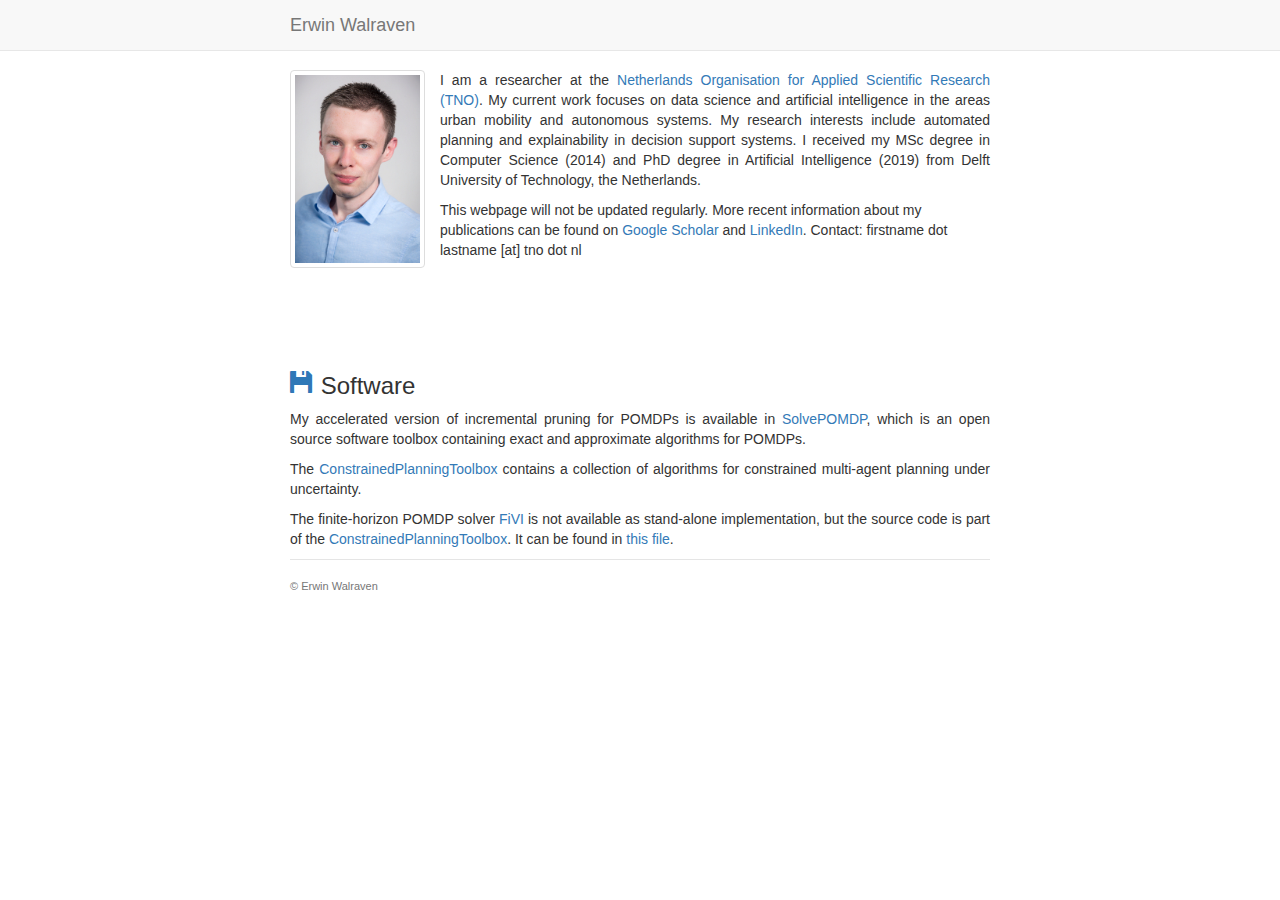
<file: index.html>
<!DOCTYPE html>
<html lang="en">
	<head>
		<meta charset="utf-8">
		<meta http-equiv="X-UA-Compatible" content="IE=edge">
		<meta name="viewport" content="width=device-width, initial-scale=1">
		<meta name="description" content="Erwin Walraven">
		<meta name="keywords" content="Erwin Walraven, TNO, TU Delft, Delft University of Technology, planning, scheduling, artificial intelligence, machine learning">
		<meta name="author" content="Erwin Walraven">

		<title>Erwin Walraven</title>
		<link href="css/bootstrap.css" rel="stylesheet">
		<link href="css/custom.css" rel="stylesheet">

		<!-- HTML5 shim and Respond.js IE8 support of HTML5 elements and media queries -->
		<!--[if lt IE 9]>
		<script src="https://oss.maxcdn.com/libs/html5shiv/3.7.0/html5shiv.js"></script>
		<script src="https://oss.maxcdn.com/libs/respond.js/1.4.2/respond.min.js"></script>
		<![endif]-->
	</head>
	<body>
		<div class="navbar navbar-default navbar-fixed-top" role="navigation">
			<div class="container">
				<div class="navbar-header">
					<button type="button" class="navbar-toggle" data-toggle="collapse" data-target=".navbar-collapse">
					<span class="sr-only">Toggle navigation</span>
					<span class="icon-bar"></span>
					<span class="icon-bar"></span>
					<span class="icon-bar"></span>
					</button>
					<a class="navbar-brand" href="#">Erwin Walraven</a>
				</div>
				<div class="collapse navbar-collapse">
					<ul class="nav navbar-nav navbar-right">
						<li>&nbsp;</li>
						<li>&nbsp;</li>
					</ul>
				</div>
			</div>
		</div>

		<div class="container">
			<p class="text-justify toptext"><img src="img/picture.jpg" class="img-thumbnail photo" align="left" alt="Photo">I am a researcher at the <a href="https://www.tno.nl/en" target="_blank">Netherlands Organisation for Applied Scientific Research (TNO)</a>. My current work focuses on data science and artificial intelligence in the areas urban mobility and autonomous systems. My research interests include automated planning and explainability in decision support systems. I received my MSc degree in Computer Science (2014) and PhD degree in Artificial Intelligence (2019) from Delft University of Technology, the Netherlands.</p>
			<p>This webpage will not be updated regularly. More recent information about my publications can be found on <a href="https://scholar.google.nl/citations?user=zUzfGhYAAAAJ" target="_blank">Google Scholar</a> and <a href="https://www.linkedin.com/in/erwinwalraven/" target="_blank">LinkedIn</a>. Contact: firstname dot lastname [at] tno dot nl</p>
			<p>&nbsp;</p>
			<p>&nbsp;</p>
			<p>&nbsp;</p>

			<a id="software" class="anchor"></a>
			<h3><span class="glyphicon glyphicon-floppy-disk iconcolor"></span> Software</h3>
			<p class="text-justify">
                My accelerated version of incremental pruning for POMDPs is available in <a href="https://erwinwalraven.nl/solvepomdp" target="_blank">SolvePOMDP</a>, which is an open source software toolbox containing exact and approximate algorithms for POMDPs.
			</p>
			<p class="text-justify">The <a href="https://github.com/AlgTUDelft/ConstrainedPlanningToolbox" target="_blank">ConstrainedPlanningToolbox</a> contains a collection of algorithms for constrained multi-agent planning under uncertainty.</p>
			<p class="text-justify">The finite-horizon POMDP solver <a href="https://jair.org/index.php/jair/article/view/11324" target="_blank">FiVI</a> is not available as stand-alone implementation, but the source code is part of the <a href="https://github.com/AlgTUDelft/ConstrainedPlanningToolbox" target="_blank">ConstrainedPlanningToolbox</a>. It can be found in <a href="https://github.com/AlgTUDelft/ConstrainedPlanningToolbox/blob/master/src/main/java/algorithms/pomdp/cgcp/FiniteVI.java" target="_blank">this file</a>.</p>


			<div class="footer">
				<p class="copyright">&copy; Erwin Walraven</p>
			</div>
		</div>

		<script src="js/jquery.min.js"></script>
		<script src="js/bootstrap.min.js"></script>
		<script src="js/custom.js"></script>
		<script>
			(function(i,s,o,g,r,a,m){i['GoogleAnalyticsObject']=r;i[r]=i[r]||function(){
			(i[r].q=i[r].q||[]).push(arguments)},i[r].l=1*new Date();a=s.createElement(o),
			m=s.getElementsByTagName(o)[0];a.async=1;a.src=g;m.parentNode.insertBefore(a,m)
			})(window,document,'script','//www.google-analytics.com/analytics.js','ga');

			ga('create', 'UA-53672144-1', 'auto');
			ga('send', 'pageview');
		</script>
	</body>
</html>
</file>
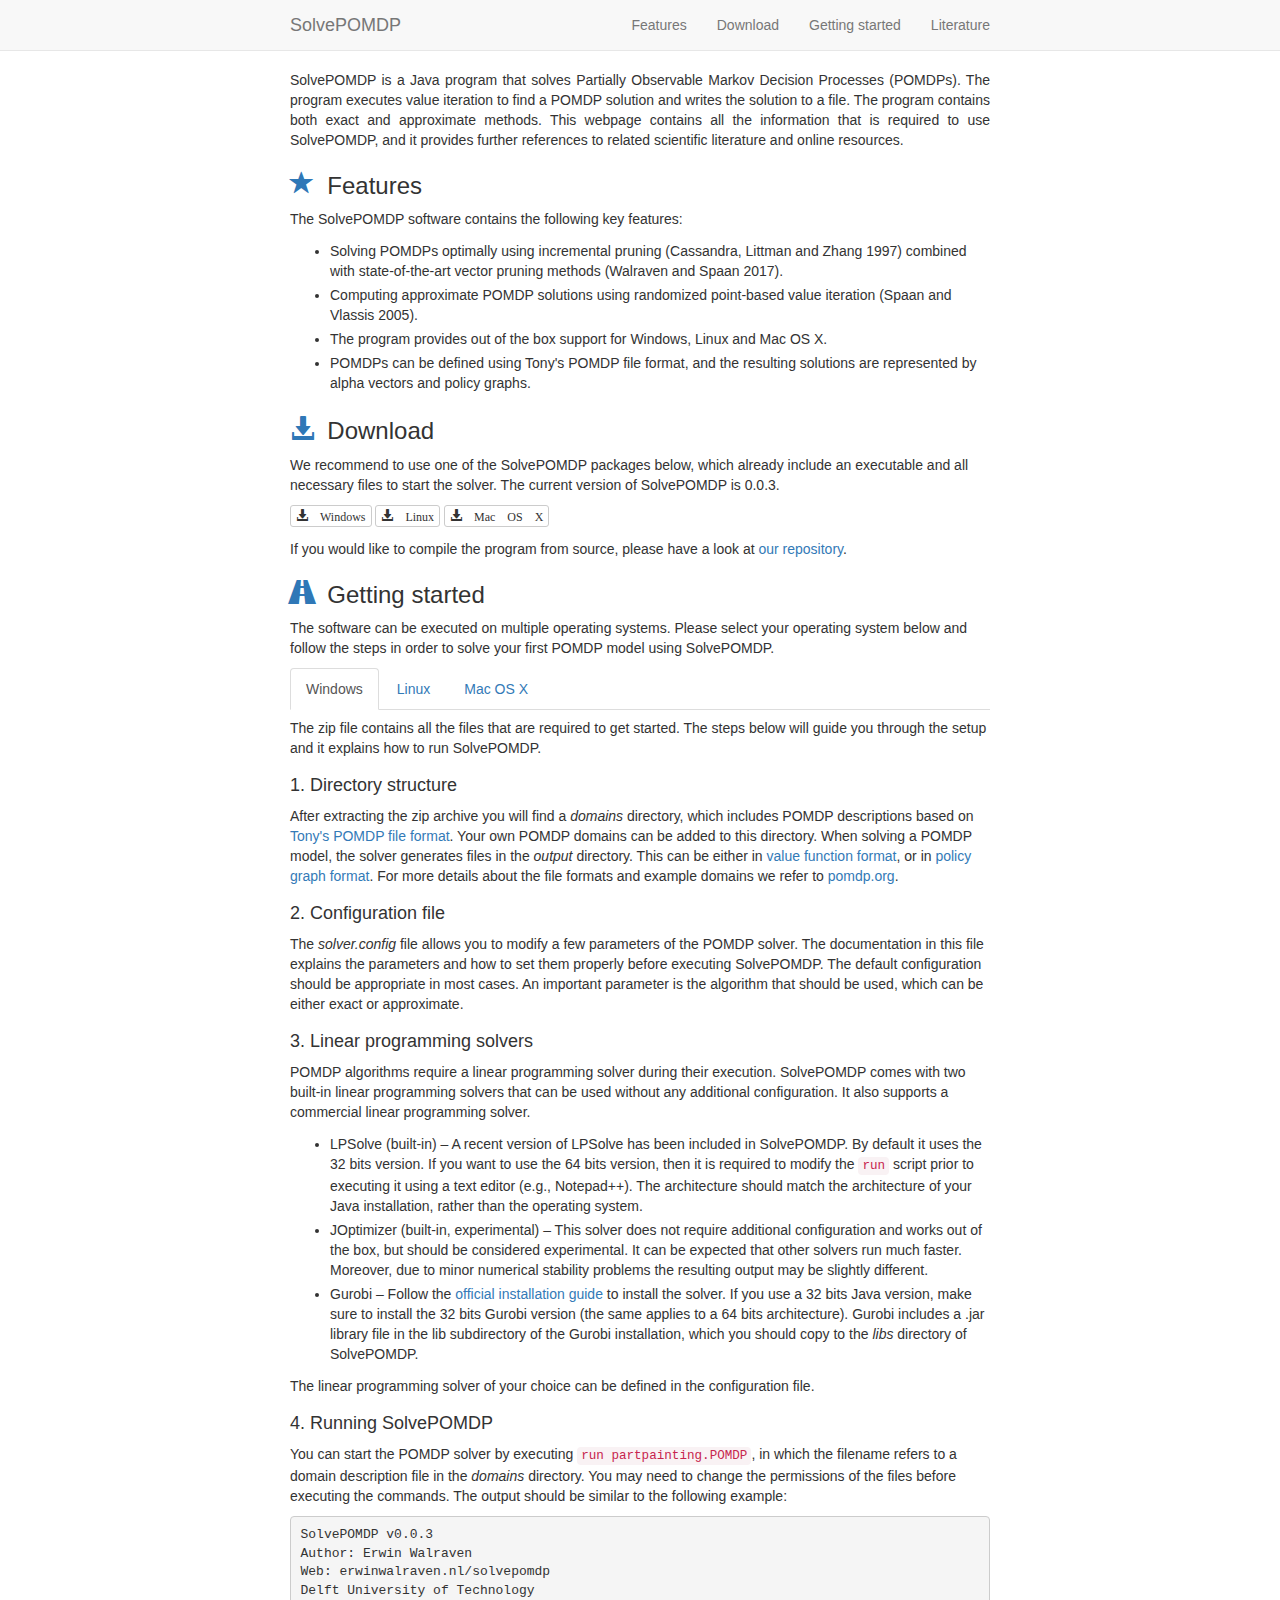
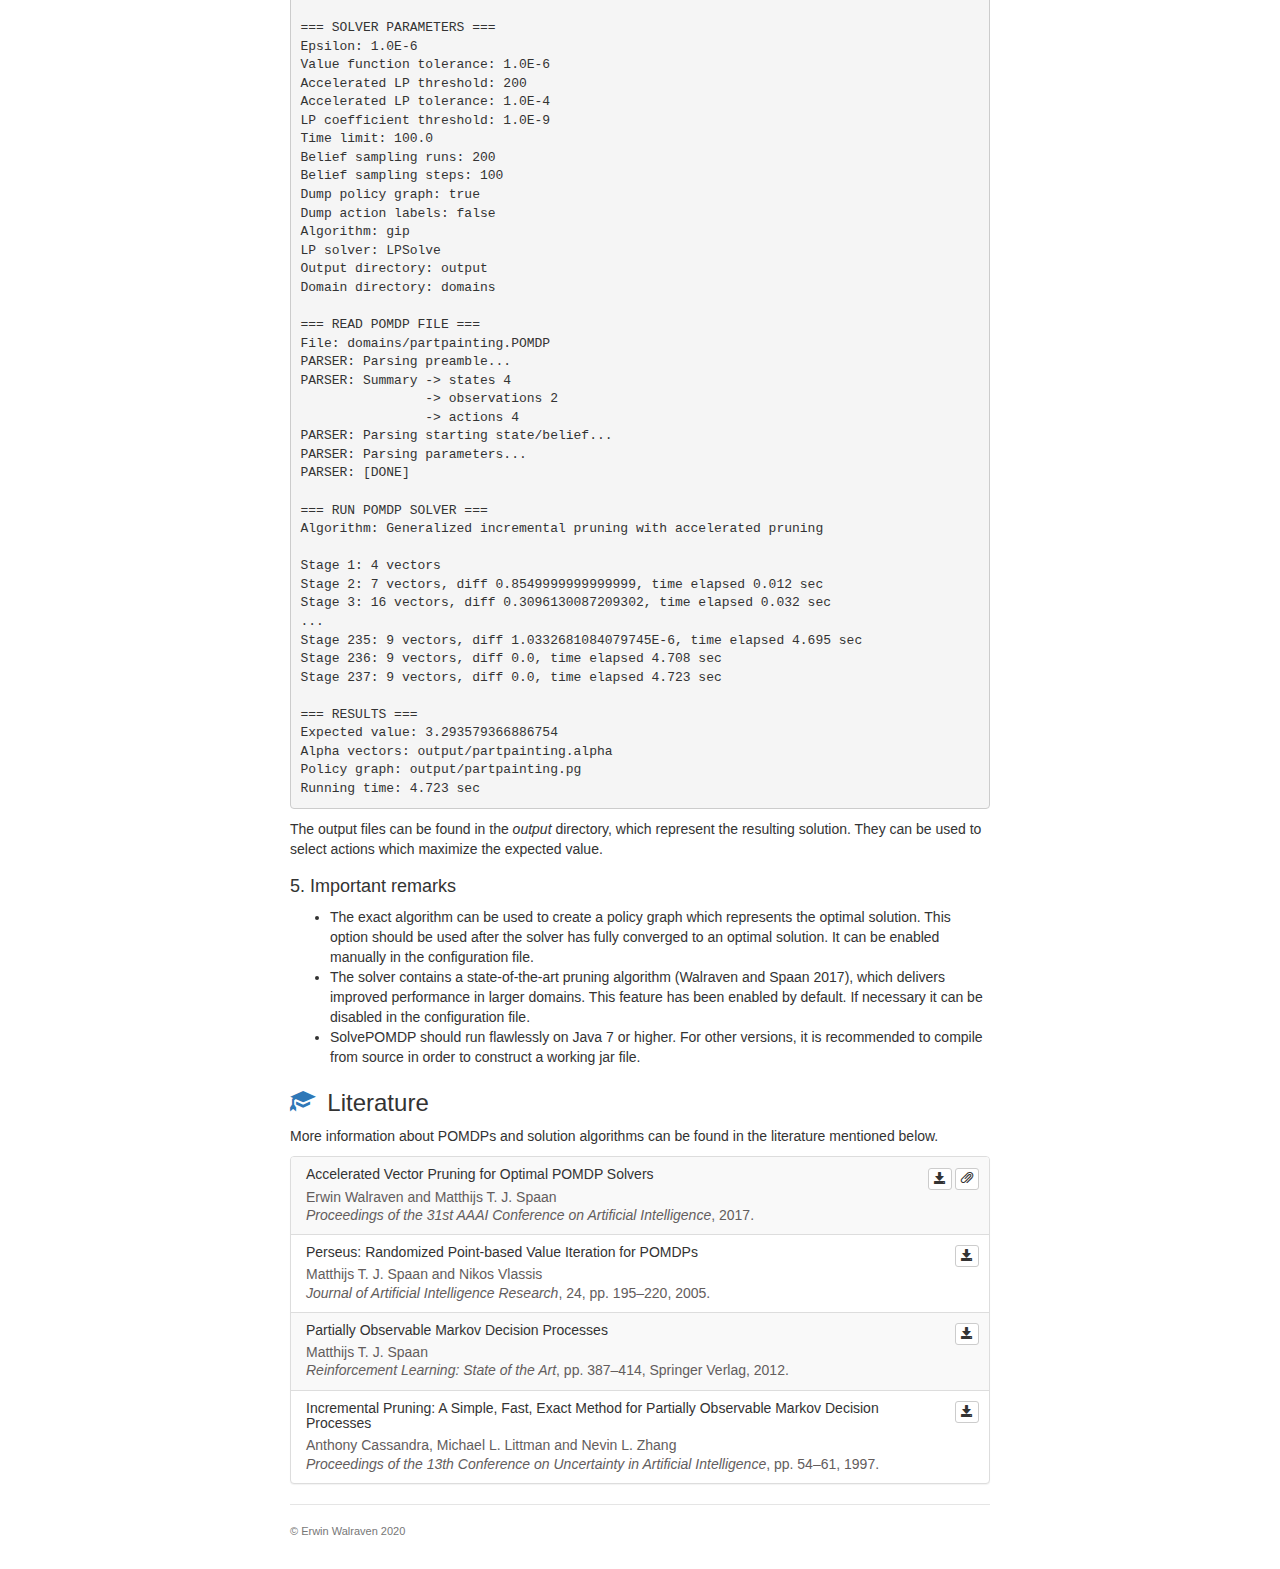
<file: solvepomdp/index.html>
<!DOCTYPE html>
<html lang="en">
	<head>
		<meta charset="utf-8">
		<meta http-equiv="X-UA-Compatible" content="IE=edge">
		<meta name="viewport" content="width=device-width, initial-scale=1">
		<meta name="description" content="SolvePOMDP">
		<meta name="keywords" content="SolvePOMDP, POMDP, incremental pruning, POMDP solver, POMDP algorithm">
		<meta name="author" content="Erwin Walraven">

		<title>SolvePOMDP</title>
		<link href="css/bootstrap.css" rel="stylesheet">
		<link href="css/custom.css" rel="stylesheet">

		<!-- HTML5 shim and Respond.js IE8 support of HTML5 elements and media queries -->
		<!--[if lt IE 9]>
		<script src="https://oss.maxcdn.com/libs/html5shiv/3.7.0/html5shiv.js"></script>
		<script src="https://oss.maxcdn.com/libs/respond.js/1.4.2/respond.min.js"></script>
		<![endif]-->
	</head>
	<body>
		<div class="navbar navbar-default navbar-fixed-top" role="navigation">
			<div class="container">
				<div class="navbar-header">
					<button type="button" class="navbar-toggle" data-toggle="collapse" data-target=".navbar-collapse">
					<span class="sr-only">Toggle navigation</span>
					<span class="icon-bar"></span>
					<span class="icon-bar"></span>
					<span class="icon-bar"></span>
					</button>
					<a class="navbar-brand" href="http://erwinwalraven.nl/solvepomdp">SolvePOMDP</a>
				</div>
				<div class="collapse navbar-collapse">
					<ul class="nav navbar-nav navbar-right">
						<li><a href="#features">Features</a></li>
						<li><a href="#download">Download</a></li>
						<li><a href="#gettingstarted">Getting started</a></li>
						<li><a href="#literature">Literature</a></li>
					</ul>
				</div>
			</div>
		</div>

		<div class="container">
			<p class="text-justify toptext">SolvePOMDP is a Java program that solves Partially Observable Markov Decision Processes (POMDPs). The program executes value iteration to find a POMDP solution and writes the solution to a file. The program contains both exact and approximate methods. This webpage contains all the information that is required to use SolvePOMDP, and it provides further references to related scientific literature and online resources.</p>

			<a id="features" class="anchor"></a>
			<h3><span class="glyphicon glyphicon-star iconcolor"></span>&nbsp;&nbsp;Features</h3>
			<p>The SolvePOMDP software contains the following key features:</p>
			<ul id="featurelist">
				<li>Solving POMDPs optimally using incremental pruning (Cassandra, Littman and Zhang 1997) combined with state-of-the-art vector pruning methods (Walraven and Spaan 2017).</li>
				<li>Computing approximate POMDP solutions using randomized point-based value iteration (Spaan and Vlassis 2005).</li>
				<li>The program provides out of the box support for Windows, Linux and Mac OS X.</li>
				<li>POMDPs can be defined using Tony's POMDP file format, and the resulting solutions are represented by alpha vectors and policy graphs.</li>
			</ul>

			<a id="download" class="anchor"></a>
			<h3><span class="glyphicon glyphicon-download-alt iconcolor"></span>&nbsp;&nbsp;Download</h3>
			<p>We recommend to use one of the SolvePOMDP packages below, which already include an executable and all necessary files to start the solver. The current version of SolvePOMDP is 0.0.3.</p>
			<div id="downloadbuttons"><a href="http://erwinwalraven.nl/solvepomdp/files/SolvePOMDP_003_windows.zip" target="_blank"><button type="button" class="btn btn-default btn-xs"><span class="glyphicon glyphicon-download-alt"> Windows</button></a>&nbsp;<a href="http://erwinwalraven.nl/solvepomdp/files/SolvePOMDP_003_linux.zip" target="_blank"><button type="button" class="btn btn-default btn-xs"><span class="glyphicon glyphicon-download-alt"> Linux</button></a>&nbsp;<a href="http://erwinwalraven.nl/solvepomdp/files/SolvePOMDP_003_mac.zip" target="_blank"><button type="button" class="btn btn-default btn-xs"><span class="glyphicon glyphicon-download-alt"> Mac OS X</button></a></div>
			<p>If you would like to compile the program from source, please have a look at <a href="https://github.com/AlgTUDelft/SolvePOMDP" target="_blank">our repository</a>.</p>

			<a id="gettingstarted" class="anchor"></a>
			<h3><span class="glyphicon glyphicon-road iconcolor"></span>&nbsp;&nbsp;Getting started</h3>
			<p>The software can be executed on multiple operating systems. Please select your operating system below and follow the steps in order to solve your first POMDP model using SolvePOMDP.</p>

			<div>
				<ul class="nav nav-tabs" role="tablist">
				<li role="presentation" class="active"><a href="#windows" aria-controls="windows" role="tab" data-toggle="tab">Windows</a></li>
				<li role="presentation"><a href="#linux" aria-controls="linux" role="tab" data-toggle="tab">Linux</a></li>
				<li role="presentation"><a href="#osx" aria-controls="osx" role="tab" data-toggle="tab">Mac OS X</a></li>
				</ul>

				<div class="tab-content">
					<div role="tabpanel" class="tab-pane fade in active" id="windows">
						<p>The zip file contains all the files that are required to get started. The steps below will guide you through the setup and it explains how to run SolvePOMDP.</p>
						<h4>1. Directory structure</h4>
						<p>After extracting the zip archive you will find a <i>domains</i> directory, which includes POMDP descriptions based on <a href="http://pomdp.org/code/pomdp-file-spec.html" target="_blank">Tony's POMDP file format</a>. Your own POMDP domains can be added to this directory. When solving a POMDP model, the solver generates files in the <i>output</i> directory. This can be either in <a href="http://pomdp.org/code/alpha-file-spec.html" target="_blank">value function format</a>, or in <a href="http://pomdp.org/code/pg-file-spec.html" target="_blank">policy graph format</a>. For more details about the file formats and example domains we refer to <a href="http://pomdp.org/" target="_blank">pomdp.org</a>.</p>

						<h4>2. Configuration file</h4>
						<p>The <i>solver.config</i> file allows you to modify a few parameters of the POMDP solver. The documentation in this file explains the parameters and how to set them properly before executing SolvePOMDP. The default configuration should be appropriate in most cases. An important parameter is the algorithm that should be used, which can be either exact or approximate.</p>

						<h4>3. Linear programming solvers</h4>
						<p>POMDP algorithms require a linear programming solver during their execution. SolvePOMDP comes with two built-in linear programming solvers that can be used without any additional configuration. It also supports a commercial linear programming solver.</p>
						<ul class="bulletlist">
							<li>LPSolve (built-in) – A recent version of LPSolve has been included in SolvePOMDP. By default it uses the 32 bits version. If you want to use the 64 bits version, then it is required to modify the <code>run</code> script prior to executing it using a text editor (e.g., Notepad++). The architecture should match the architecture of your Java installation, rather than the operating system.</li>
							<li>JOptimizer (built-in, experimental) – This solver does not require additional configuration and works out of the box, but should be considered experimental. It can be expected that other solvers run much faster. Moreover, due to minor numerical stability problems the resulting output may be slightly different.</li>
							<li>Gurobi – Follow the <a href="http://www.gurobi.com/documentation/6.5/quickstart_windows/software_installation_guid.html" target="_blank">official installation guide</a> to install the solver. If you use a 32 bits Java version, make sure to install the 32 bits Gurobi version (the same applies to a 64 bits architecture). Gurobi includes a .jar library file in the lib subdirectory of the Gurobi installation, which you should copy to the <i>libs</i> directory of SolvePOMDP.</li>
						</ul>
						<p>The linear programming solver of your choice can be defined in the configuration file.</p>

						<h4>4. Running SolvePOMDP</h4>
						<p>You can start the POMDP solver by executing <code>run partpainting.POMDP</code>, in which the filename refers to a domain description file in the <i>domains</i> directory. You may need to change the permissions of the files before executing the commands. The output should be similar to the following example:</p>
						<pre>SolvePOMDP v0.0.3
Author: Erwin Walraven
Web: erwinwalraven.nl/solvepomdp
Delft University of Technology

=== SOLVER PARAMETERS ===
Epsilon: 1.0E-6
Value function tolerance: 1.0E-6
Accelerated LP threshold: 200
Accelerated LP tolerance: 1.0E-4
LP coefficient threshold: 1.0E-9
Time limit: 100.0
Belief sampling runs: 200
Belief sampling steps: 100
Dump policy graph: true
Dump action labels: false
Algorithm: gip
LP solver: LPSolve
Output directory: output
Domain directory: domains

=== READ POMDP FILE ===
File: domains/partpainting.POMDP
PARSER: Parsing preamble...
PARSER: Summary -> states 4
                -> observations 2
                -> actions 4
PARSER: Parsing starting state/belief...
PARSER: Parsing parameters...
PARSER: [DONE]

=== RUN POMDP SOLVER ===
Algorithm: Generalized incremental pruning with accelerated pruning

Stage 1: 4 vectors
Stage 2: 7 vectors, diff 0.8549999999999999, time elapsed 0.012 sec
Stage 3: 16 vectors, diff 0.3096130087209302, time elapsed 0.032 sec
...
Stage 235: 9 vectors, diff 1.0332681084079745E-6, time elapsed 4.695 sec
Stage 236: 9 vectors, diff 0.0, time elapsed 4.708 sec
Stage 237: 9 vectors, diff 0.0, time elapsed 4.723 sec

=== RESULTS ===
Expected value: 3.293579366886754
Alpha vectors: output/partpainting.alpha
Policy graph: output/partpainting.pg
Running time: 4.723 sec
</pre>
						<p>The output files can be found in the <i>output</i> directory, which represent the resulting solution. They can be used to select actions which maximize the expected value.</p>

						<h4>5. Important remarks</h4>
						<ul>
							<li>The exact algorithm can be used to create a policy graph which represents the optimal solution. This option should be used after the solver has fully converged to an optimal solution. It can be enabled manually in the configuration file.</li>
							<li>The solver contains a state-of-the-art pruning algorithm (Walraven and Spaan 2017), which delivers improved performance in larger domains. This feature has been enabled by default. If necessary it can be disabled in the configuration file.</li>
							<li>SolvePOMDP should run flawlessly on Java 7 or higher. For other versions, it is recommended to compile from source in order to construct a working jar file.</li>
						</ul>
					</div>

					<div role="tabpanel" class="tab-pane fade" id="linux">
						<p>The zip file contains all the files that are required to get started. The steps below will guide you through the setup and it explains how to run SolvePOMDP.</p>
						<h4>1. Directory structure</h4>
						<p>After extracting the zip archive you will find a <i>domains</i> directory, which includes POMDP descriptions based on <a href="http://pomdp.org/code/pomdp-file-spec.html" target="_blank">Tony's POMDP file format</a>. Your own POMDP domains can be added to this directory. When solving a POMDP model, the solver generates files in the <i>output</i> directory. This can be either in <a href="http://pomdp.org/code/alpha-file-spec.html" target="_blank">value function format</a>, or in <a href="http://pomdp.org/code/pg-file-spec.html" target="_blank">policy graph format</a>. For more details about the file formats and example domains we refer to <a href="http://pomdp.org/" target="_blank">pomdp.org</a>.</p>

						<h4>2. Configuration file</h4>
						<p>The <i>solver.config</i> file allows you to modify a few parameters of the POMDP solver. The documentation in this file explains the parameters and how to set them properly before executing SolvePOMDP. The default configuration should be appropriate in most cases. An important parameter is the algorithm that should be used, which can be either exact or approximate.</p>

						<h4>3. Linear programming solvers</h4>
						<p>POMDP algorithms require a linear programming solver during their execution. SolvePOMDP comes with two built-in linear programming solvers that can be used without any additional configuration. It also supports a commercial linear programming solver.</p>
						<ul class="bulletlist">
							<li>LPSolve (built-in) – A recent version of LPSolve has been included in SolvePOMDP. By default it uses the 32 bits version. If you want to use the 64 bits version, then it is required to modify the <code>run</code> script prior to executing it using a text editor. The architecture should match the architecture of your Java installation, rather than the operating system.</li>
							<li>JOptimizer (built-in, experimental) – This solver does not require additional configuration and works out of the box, but should be considered experimental. It can be expected that other solvers run much faster. Moreover, due to minor numerical stability problems the resulting output may be slightly different.</li>
							<li>Gurobi – Follow the <a href="http://www.gurobi.com/documentation/6.5/quickstart_linux/software_installation_guid.html" target="_blank">official installation guide</a> to install the solver. Next, open <i>setup_gurobi</i> in a text editor and make sure that the path to the Gurobi directory is correct. Gurobi includes a .jar library file in the lib subdirectory of the Gurobi installation, which you should copy to the <i>libs</i> directory of SolvePOMDP. Before starting the program, execute <code>source setup_gurobi</code> in order to set the required environment variable.</li>
						</ul>
						<p>The linear programming solver of your choice can be defined in the configuration file.</p>

						<h4>4. Running SolvePOMDP</h4>
						<p>You can start the POMDP solver by executing <code>./run partpainting.POMDP</code>, in which the filename refers to a domain description file in the <i>domains</i> directory. You may need to change the permissions of the script before executing the command. The output should be similar to the following example:</p>
						<pre>SolvePOMDP v0.0.3
Author: Erwin Walraven
Web: erwinwalraven.nl/solvepomdp
Delft University of Technology

=== SOLVER PARAMETERS ===
Epsilon: 1.0E-6
Value function tolerance: 1.0E-6
Accelerated LP threshold: 200
Accelerated LP tolerance: 1.0E-4
LP coefficient threshold: 1.0E-9
Time limit: 100.0
Belief sampling runs: 200
Belief sampling steps: 100
Dump policy graph: true
Dump action labels: false
Algorithm: gip
LP solver: LPSolve
Output directory: output
Domain directory: domains

=== READ POMDP FILE ===
File: domains/partpainting.POMDP
PARSER: Parsing preamble...
PARSER: Summary -> states 4
                -> observations 2
                -> actions 4
PARSER: Parsing starting state/belief...
PARSER: Parsing parameters...
PARSER: [DONE]

=== RUN POMDP SOLVER ===
Algorithm: Generalized incremental pruning with accelerated pruning

Stage 1: 4 vectors
Stage 2: 7 vectors, diff 0.8549999999999999, time elapsed 0.012 sec
Stage 3: 16 vectors, diff 0.3096130087209302, time elapsed 0.032 sec
...
Stage 235: 9 vectors, diff 1.0332681084079745E-6, time elapsed 4.695 sec
Stage 236: 9 vectors, diff 0.0, time elapsed 4.708 sec
Stage 237: 9 vectors, diff 0.0, time elapsed 4.723 sec

=== RESULTS ===
Expected value: 3.293579366886754
Alpha vectors: output/partpainting.alpha
Policy graph: output/partpainting.pg
Running time: 4.723 sec
</pre>
						<p>The output files can be found in the <i>output</i> directory, which represent the resulting solution. They can be used to select actions which maximize the expected value.</p>

						<h4>5. Important remarks</h4>
						<ul>
							<li>The exact algorithm can be used to create a policy graph which represents the optimal solution. This option should be used after the solver has fully converged to an optimal solution. It can be enabled manually in the configuration file.</li>
							<li>The solver contains a state-of-the-art pruning algorithm (Walraven and Spaan 2017), which delivers improved performance in larger domains. This feature has been enabled by default. It necessary it can be disabled in the configuration file.</li>
							<li>SolvePOMDP should run flawlessly on Java 7 or higher. For other versions, it is recommended to compile from source in order to construct a working jar file.</li>
						</ul>
					</div>

					<div role="tabpanel" class="tab-pane fade" id="osx">
						<p>The zip file contains all the files that are required to get started. The steps below will guide you through the setup and it explains how to run SolvePOMDP.</p>
						<h4>1. Directory structure</h4>
						<p>After extracting the zip archive you will find a <i>domains</i> directory, which includes POMDP descriptions based on <a href="http://pomdp.org/code/pomdp-file-spec.html" target="_blank">Tony's POMDP file format</a>. Your own POMDP domains can be added to this directory. When solving a POMDP model, the solver generates files in the <i>output</i> directory. This can be either in <a href="http://pomdp.org/code/alpha-file-spec.html" target="_blank">value function format</a>, or in <a href="http://pomdp.org/code/pg-file-spec.html" target="_blank">policy graph format</a>. For more details about the file formats and example domains we refer to <a href="http://pomdp.org/" target="_blank">pomdp.org</a>.</p>

						<h4>2. Configuration file</h4>
						<p>The <i>solver.config</i> file allows you to modify a few parameters of the POMDP solver. The documentation in this file explains the parameters and how to set them properly before executing SolvePOMDP. The default configuration should be appropriate in most cases. An important parameter is the algorithm that should be used, which can be either exact or approximate.</p>

						<h4>3. Linear programming solvers</h4>
						<p>POMDP algorithms require a linear programming solver during their execution. SolvePOMDP comes with two built-in linear programming solvers that can be used without any additional configuration. It also supports a commercial linear programming solver.</p>
						<ul class="bulletlist">
							<li>LPSolve – A recent version of LPSolve has been included in SolvePOMDP. However, LPSolve needs to be compiled separately, for which a manual is provided in the lpsolve_src directory.</li>
							<li>JOptimizer (built-in, experimental) – This solver does not require additional configuration and works out of the box, but should be considered experimental. It can be expected that other solvers run much faster. Moreover, due to minor numerical stability problems the resulting output may be slightly different.</li>
							<li>Gurobi – Follow the <a href="http://www.gurobi.com/documentation/6.5/quickstart_mac/software_installation_guid.html" target="_blank">official installation guide</a> to install the solver. Gurobi includes a .jar library file in the lib subdirectory of the Gurobi installation, which you should copy to the <i>libs</i> directory of SolvePOMDP.</li>
						</ul>
						<p>The linear programming solver of your choice can be defined in the configuration file.</p>

						<h4>4. Running SolvePOMDP</h4>
						<p>You can start the POMDP solver by executing either <code>./run_gurobi partpainting.POMDP</code>, <code>./run_lpsolve partpainting.POMDP</code> or <code>./run_joptimizer partpainting.POMDP</code> in which the filename refers to a domain description file in the <i>domains</i> directory. You may need to change the permissions of the files before executing the commands. The linear programming solver selected in the configuration file should match the script that you use. The output should be similar to the following example:</p>
						<pre>SolvePOMDP v0.0.3
Author: Erwin Walraven
Web: erwinwalraven.nl/solvepomdp
Delft University of Technology

=== SOLVER PARAMETERS ===
Epsilon: 1.0E-6
Value function tolerance: 1.0E-6
Accelerated LP threshold: 200
Accelerated LP tolerance: 1.0E-4
LP coefficient threshold: 1.0E-9
Time limit: 100.0
Belief sampling runs: 200
Belief sampling steps: 100
Dump policy graph: true
Dump action labels: false
Algorithm: gip
LP solver: LPSolve
Output directory: output
Domain directory: domains

=== READ POMDP FILE ===
File: domains/partpainting.POMDP
PARSER: Parsing preamble...
PARSER: Summary -> states 4
                -> observations 2
                -> actions 4
PARSER: Parsing starting state/belief...
PARSER: Parsing parameters...
PARSER: [DONE]

=== RUN POMDP SOLVER ===
Algorithm: Generalized incremental pruning with accelerated pruning

Stage 1: 4 vectors
Stage 2: 7 vectors, diff 0.8549999999999999, time elapsed 0.012 sec
Stage 3: 16 vectors, diff 0.3096130087209302, time elapsed 0.032 sec
...
Stage 235: 9 vectors, diff 1.0332681084079745E-6, time elapsed 4.695 sec
Stage 236: 9 vectors, diff 0.0, time elapsed 4.708 sec
Stage 237: 9 vectors, diff 0.0, time elapsed 4.723 sec

=== RESULTS ===
Expected value: 3.293579366886754
Alpha vectors: output/partpainting.alpha
Policy graph: output/partpainting.pg
Running time: 4.723 sec
</pre>
						<p>The output files can be found in the <i>output</i> directory, which represent the resulting solution. They can be used to select actions which maximize the expected value.</p>

						<h4>5. Important remarks</h4>
						<ul>
							<li>The exact algorithm can be used to create a policy graph which represents the optimal solution. This option should be used after the solver has fully converged to an optimal solution. It can be enabled manually in the configuration file.</li>
							<li>The solver contains a state-of-the-art pruning algorithm (Walraven and Spaan 2017), which delivers improved performance in larger domains. This feature has been enabled by default. It necessary it can be disabled in the configuration file.</li>
							<li>SolvePOMDP should run flawlessly on Java 7 or higher. For other versions, it is recommended to compile from source in order to construct a working jar file.</li>
						</ul>
					</div>
				</div>
			</div>

			<a id="literature" class="anchor"></a>
			<h3><span class="glyphicon glyphicon-education iconcolor"></span>&nbsp;&nbsp;Literature</h3>
			<p>More information about POMDPs and solution algorithms can be found in the literature mentioned below.</p>
			<div class="panel panel-default">
				<table class="table table-condensed-papers table-striped">
					<tbody>
						<tr>
							<td>
								<div style="float:right;">
									<a href="http://www.erwinwalraven.nl/publications/accelerated-vector-pruning-for-optimal-pomdp-solvers.pdf" target="_blank" class="btn btn-default btn-xs downloadicon"><span class="glyphicon glyphicon-save"></span></a><a href="http://www.erwinwalraven.nl/publications/accelerated-vector-pruning-for-optimal-pomdp-solvers-supplement.pdf" target="_blank" class="btn btn-default btn-xs downloadicon"><span class="glyphicon glyphicon-paperclip"></span></a>
								</div>
								<h5 class="list-group-item-heading">Accelerated Vector Pruning for Optimal POMDP Solvers</h5>
								<p class="list-group-item-text">Erwin Walraven and Matthijs T. J. Spaan<br/><i>Proceedings of the 31st AAAI Conference on Artificial Intelligence</i>, 2017.</p>
							</td>
						</tr>
						<tr>
							<td>
								<div style="float:right;">
									<a href="http://www.st.ewi.tudelft.nl/~mtjspaan/pub/Spaan05jair.pdf" target="_blank" class="btn btn-default btn-xs downloadicon"><span class="glyphicon glyphicon-save"></span></a>
								</div>
								<h5 class="list-group-item-heading">Perseus: Randomized Point-based Value Iteration for POMDPs</h5>
								<p class="list-group-item-text">Matthijs T. J. Spaan and Nikos Vlassis<br/><i>Journal of Artificial Intelligence Research</i>, 24, pp. 195–220, 2005.</p>
							</td>
						</tr>
						<tr>
							<td>
								<div style="float:right;">
									<a href="http://www.st.ewi.tudelft.nl/~mtjspaan/pub/Spaan12pomdp.pdf" target="_blank" class="btn btn-default btn-xs downloadicon"><span class="glyphicon glyphicon-save"></span></a>
								</div>
								<h5 class="list-group-item-heading">Partially Observable Markov Decision Processes</h5>
								<p class="list-group-item-text">Matthijs T. J. Spaan<br/><i>Reinforcement Learning: State of the Art</i>, pp. 387–414, Springer Verlag, 2012.</p>
							</td>
						</tr>
						<tr>
							<td>
								<div style="float:right;">
									<a href="https://arxiv.org/pdf/1302.1525.pdf" target="_blank" class="btn btn-default btn-xs downloadicon"><span class="glyphicon glyphicon-save"></span></a>
								</div>
								<h5 class="list-group-item-heading">Incremental Pruning: A Simple, Fast, Exact Method for Partially Observable Markov Decision Processes</h5>
								<p class="list-group-item-text">Anthony Cassandra, Michael L. Littman and Nevin L. Zhang<br/><i>Proceedings of the 13th Conference on Uncertainty in Artificial Intelligence</i>, pp. 54–61, 1997.</p>
							</td>
						</tr>
					</tbody>
				</table>
			</div>

			<div class="footer">
				<p class="copyright">&copy; Erwin Walraven 2020</p>
			</div>
		</div>

		<script src="js/jquery.min.js"></script>
		<script src="js/bootstrap.min.js"></script>
		<script src="js/custom.js"></script>
		<script>
			(function(i,s,o,g,r,a,m){i['GoogleAnalyticsObject']=r;i[r]=i[r]||function(){
			(i[r].q=i[r].q||[]).push(arguments)},i[r].l=1*new Date();a=s.createElement(o),
			m=s.getElementsByTagName(o)[0];a.async=1;a.src=g;m.parentNode.insertBefore(a,m)
			})(window,document,'script','//www.google-analytics.com/analytics.js','ga');

			ga('create', 'UA-53672144-1', 'auto');
			ga('send', 'pageview');
		</script>
	</body>
</html>
</file>
<file: css/custom.css>
/* Space out content a bit */
body {
  padding-top: 50px;
  padding-bottom: 20px;
}

.iconcolor {
  color: #2f78b7;
}

/* Everything but the jumbotron gets side spacing for mobile first views */
.header,
.marketing,
.footer {
  padding-right: 15px;
  padding-left: 15px;
}

/* Custom page header */
.header {
  border-bottom: 1px solid #e5e5e5;
}
/* Make the masthead heading the same height as the navigation */
.header h3 {
  padding-bottom: 19px;
  margin-top: 0;
  margin-bottom: 0;
  line-height: 40px;
}

.navbuttons {
  padding-top:5px;
}

/* Custom page footer */
.footer {
  padding-top: 19px;
  color: #777;
  border-top: 1px solid #e5e5e5;
}

/* Customize container */
@media (min-width: 768px) {
  .container {
    max-width: 730px;
  }
}
.container-narrow > hr {
  margin: 30px 0;
}

/* Main marketing message and sign up button */
.jumbotron {
  text-align: center;
  border-bottom: 1px solid #e5e5e5;
}
.jumbotron .btn {
  padding: 14px 24px;
  font-size: 21px;
}

/* Supporting marketing content */
.marketing {
  margin: 40px 0;
}
.marketing p + h4 {
  margin-top: 28px;
}

/* Responsive: Portrait tablets and up */
@media screen and (min-width: 768px) {
  /* Remove the padding we set earlier */
  .header,
  .marketing,
  .footer {
    padding-right: 0;
    padding-left: 0;
  }
  /* Space out the masthead */
  .header {
    margin-bottom: 30px;
  }
  /* Remove the bottom border on the jumbotron for visual effect */
  .jumbotron {
    border-bottom: 0;
  }
}

.projectthumb {
  margin-right: 15px;
  margin-bottom: 0px;
}

.projecttext {
  text-align: justify;
}

.tulogo {
  margin-top: -10px;
}

.copyright {
  font-size: 11px;
}

.list-group-item-text{
  color: #635d5d;
}

a.anchor{
  display: block;
  position: relative;
  top: -60px;
  visibility: hidden;
}

.newsdate {
  margin-left: 5px;
  margin-bottom: 5px;
  float: right;
}

#texthidden {
  display: none;
}

.photo {
  margin-right: 15px;
  margin-bottom: 15px;
  width: 135px;
}

.toptext {
  margin-top: 20px;
}

.tabicon {
  margin-left: 3px;
}

.tooltip-inner {
  white-space: pre-wrap;
}

.blackinfoicon {
  color: #333333;
}

#morenewsbutton {
  float: right;
}

#morenewsrow {
  margin-top: -10px;
  margin-bottom: 30px;
}

.activitylist {
  margin-left: 15px;
  padding-left: 0;
}

.moreinfocolor {
  color: #2f78b7;
}

.downloadicon {
  float:right;
  margin-right:-5px;
}

.researchicon {
  margin-right: 10px;
  margin-bottom: 10px;
}

.downloadiconsupp {
  margin-right:-5px;
  margin-left: 8px;
}
</file>
<file: solvepomdp/css/custom.css>
/* Space out content a bit */
body {
  padding-top: 50px;
  padding-bottom: 20px;
}

.iconcolor {
  color: #2f78b7;
}

/* Everything but the jumbotron gets side spacing for mobile first views */
.header,
.marketing,
.footer {
  padding-right: 15px;
  padding-left: 15px;
}

/* Custom page header */
.header {
  border-bottom: 1px solid #e5e5e5;
}
/* Make the masthead heading the same height as the navigation */
.header h3 {
  padding-bottom: 19px;
  margin-top: 0;
  margin-bottom: 0;
  line-height: 40px;
}

.navbuttons {
  padding-top:5px;
}

/* Custom page footer */
.footer {
  padding-top: 19px;
  color: #777;
  border-top: 1px solid #e5e5e5;
}

/* Customize container */
@media (min-width: 768px) {
  .container {
    max-width: 730px;
  }
}
.container-narrow > hr {
  margin: 30px 0;
}

/* Main marketing message and sign up button */
.jumbotron {
  text-align: center;
  border-bottom: 1px solid #e5e5e5;
}
.jumbotron .btn {
  padding: 14px 24px;
  font-size: 21px;
}

/* Supporting marketing content */
.marketing {
  margin: 40px 0;
}
.marketing p + h4 {
  margin-top: 28px;
}

/* Responsive: Portrait tablets and up */
@media screen and (min-width: 768px) {
  /* Remove the padding we set earlier */
  .header,
  .marketing,
  .footer {
    padding-right: 0;
    padding-left: 0;
  }
  /* Space out the masthead */
  .header {
    margin-bottom: 30px;
  }
  /* Remove the bottom border on the jumbotron for visual effect */
  .jumbotron {
    border-bottom: 0;
  }
}

.projectthumb {
  margin-right: 15px;
  margin-bottom: 0px;
}

.projecttext {
  text-align: justify;
}

.tulogo {
  margin-top: -10px;
}

.copyright {
  font-size: 11px;
}

.list-group-item-text{
  color: #635d5d;
}

a.anchor{
  display: block;
  position: relative;
  top: -60px;
  visibility: hidden;
}

#texthidden {
  display: none;
}

.toptext {
  margin-top: 20px;
}

.tooltip-inner {
  white-space: pre-wrap;
}

#featurelist li {
  padding-top: 2px;
  padding-bottom: 2px;
}

.bulletlist li {
  padding-top: 2px;
  padding-bottom: 2px;
}

.tab-pane {
  margin-top: 8px;
}

.downloadicon {
  margin-right:-5px;
  margin-left: 8px;
}

h4 {
  padding-top: 8px;
}

#downloadbuttons {
  margin-bottom: 12px;
}
</file>
